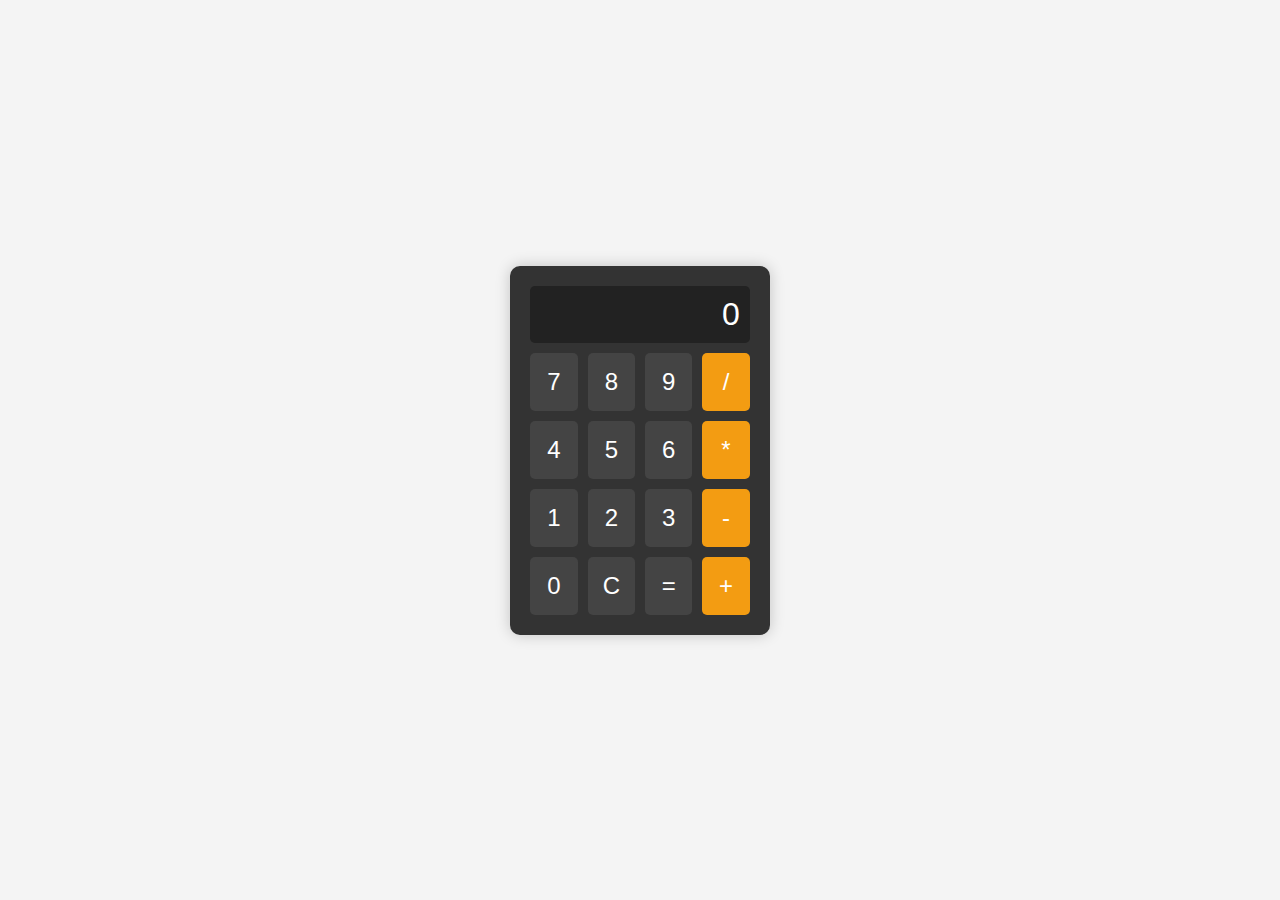
<file: lab016/index.html>
<!DOCTYPE html>
<html lang="pt-br">
<head>
    <meta charset="UTF-8">
    <meta name="viewport" content="width=device-width, initial-scale=1.0">
    <title>Calculadora</title>
    <link rel="stylesheet" href="styles.css">
</head>
<body>
    <div class="calculadora">
        <div id="resultado" class="tela">0</div>
        <div class="botoes">
            <button class="btn" onclick="adicionarNumero('7')">7</button>
            <button class="btn" onclick="adicionarNumero('8')">8</button>
            <button class="btn" onclick="adicionarNumero('9')">9</button>
            <button class="btn operador" onclick="adicionarOperacao('/')">/</button>

            <button class="btn" onclick="adicionarNumero('4')">4</button>
            <button class="btn" onclick="adicionarNumero('5')">5</button>
            <button class="btn" onclick="adicionarNumero('6')">6</button>
            <button class="btn operador" onclick="adicionarOperacao('*')">*</button>

            <button class="btn" onclick="adicionarNumero('1')">1</button>
            <button class="btn" onclick="adicionarNumero('2')">2</button>
            <button class="btn" onclick="adicionarNumero('3')">3</button>
            <button class="btn operador" onclick="adicionarOperacao('-')">-</button>

            <button class="btn" onclick="adicionarNumero('0')">0</button>
            <button class="btn" onclick="limpar()">C</button>
            <button class="btn" onclick="calcular()">=</button>
            <button class="btn operador" onclick="adicionarOperacao('+')">+</button>
        </div>
    </div>
    <script src="script.js"></script>
</body>
</html>
</file>
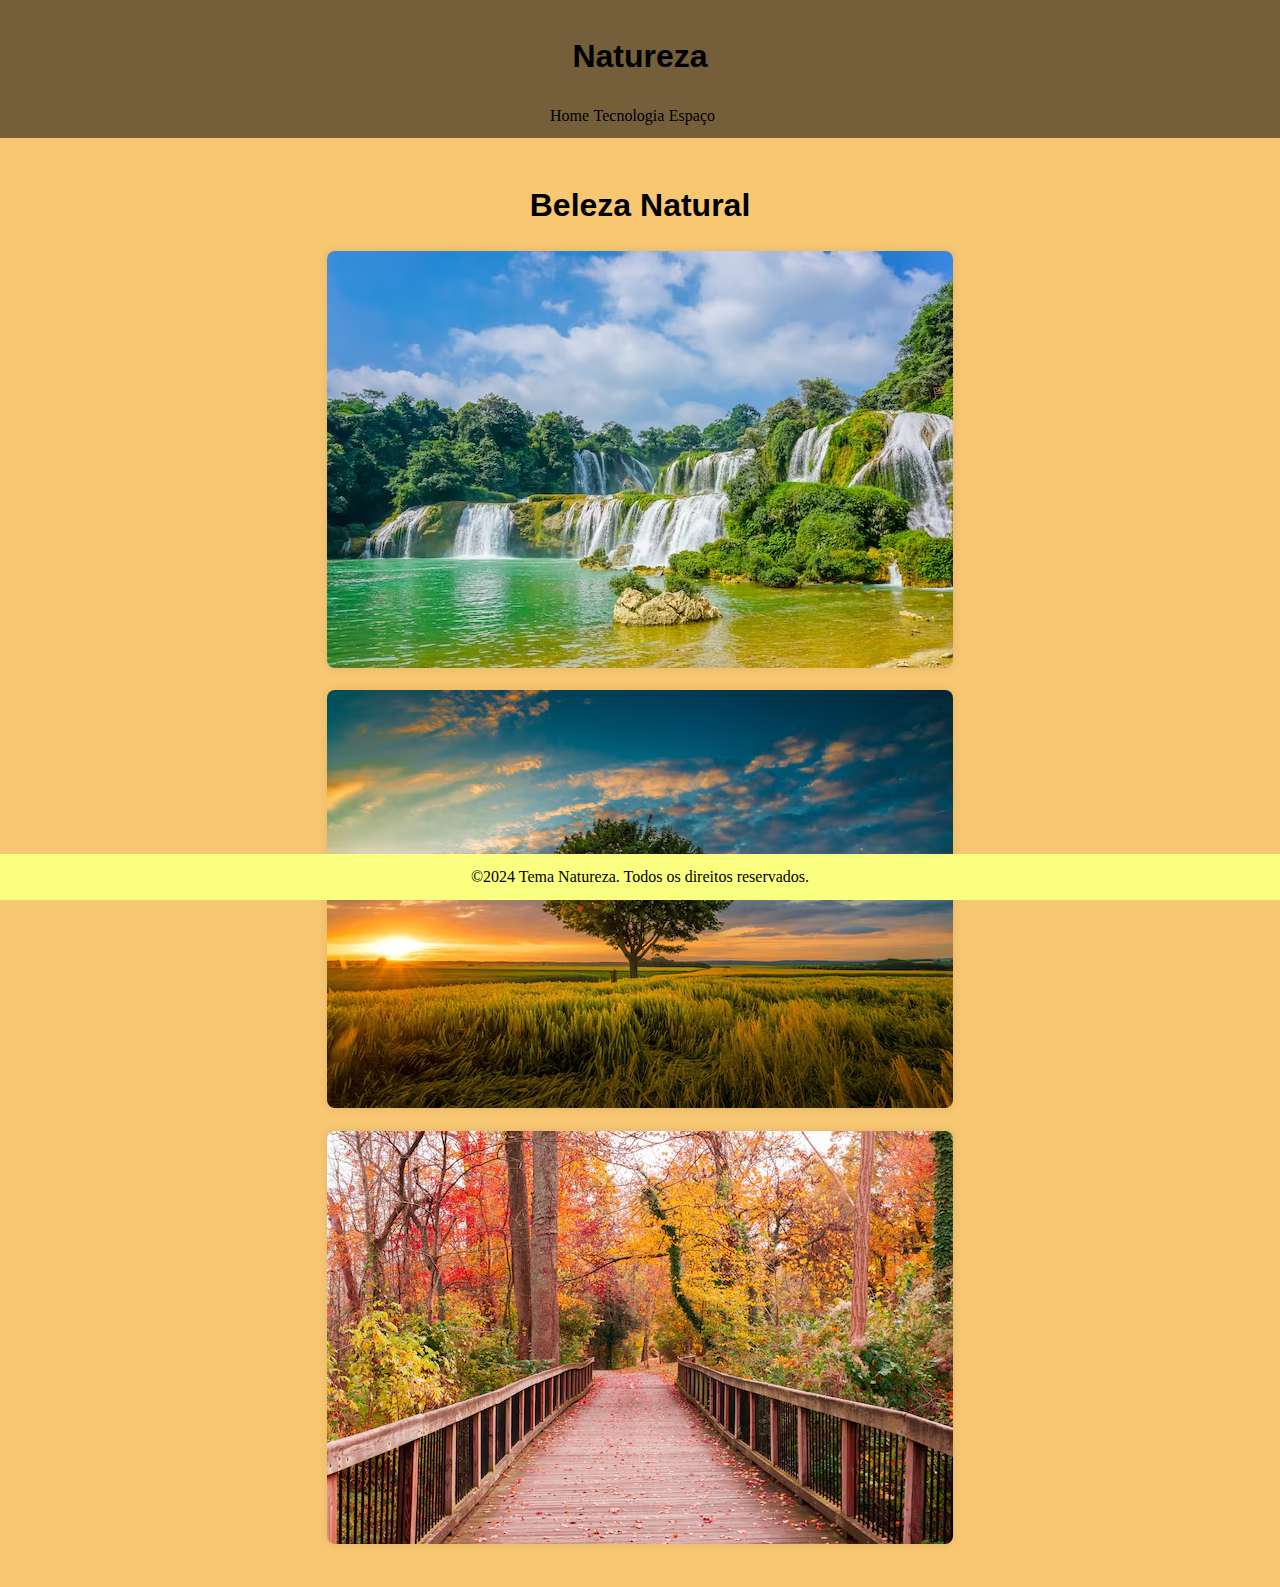
<file: lab04/Roteiro/index.html>
<!DOCTYPE html>
<html lang="pt-br">

<head>
    <meta charset="UTF-8">
    <meta name="viewport" content="width=device-width, initial-scale=1.0">
    <title>Exemplo de Background em CSS</title>
    <link rel="stylesheet" href="styles.css">
    <title>Natureza</title>
    <header><h1>Natureza</h1>
        <nav>
            <ul>
                <li>
                    <a href="index.html">Home</a>
                    <a href="tech.html">Tecnologia</a>
                    <a href="space.html">Espaço</a>
                </li>
            </ul>
        </nav>
        </header>
</head>

<body>

    <main>
        <h1>Beleza Natural</h1>
        <img src="assets/nature/nature1.avif">
        <img src="assets/nature/nature2.avif">
        <img src="assets/nature/nature3.avif">
        
    </main>
</body>
<footer>©2024 Tema Natureza. Todos os direitos reservados.</footer>
</html>
</file>
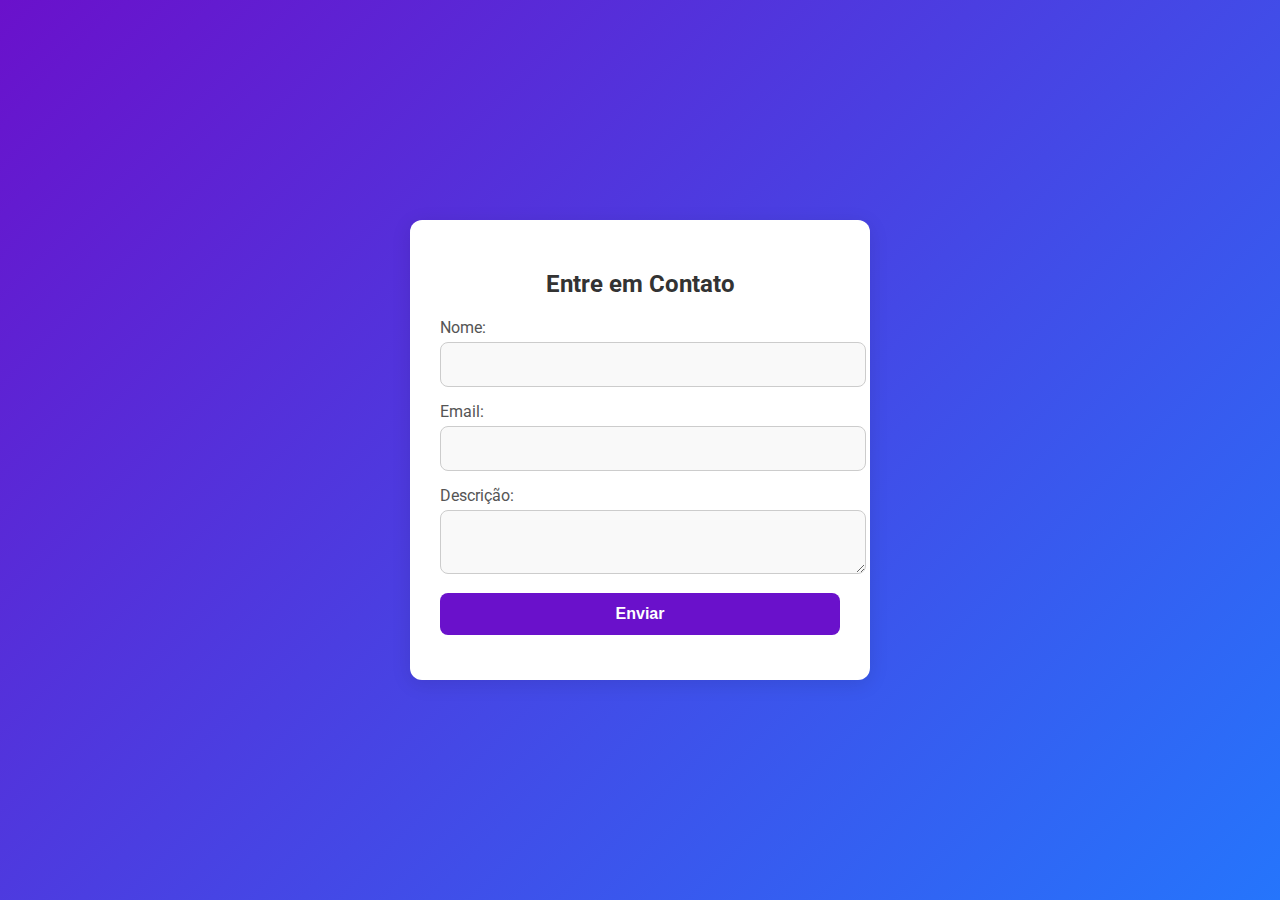
<file: lab128/public/index.html>
<!DOCTYPE html>
<html lang="pt-br">
<head>
    <meta charset="UTF-8">
    <meta name="viewport" content="width=device-width, initial-scale=1.0">
    <title>Formulário de Contato</title>
    <link href="https://fonts.googleapis.com/css2?family=Roboto:wght@300;400;700&display=swap" rel="stylesheet">
    <link rel="stylesheet" href="style.css">
</head>
<body>
    <div class="form-wrapper">
        <h2>Entre em Contato</h2>
        <form id="contactForm">
            <label for="name">Nome:</label>
            <input type="text" id="name" name="name" required>

            <label for="email">Email:</label>
            <input type="email" id="email" name="email" required>

            <label for="description">Descrição:</label>
            <textarea id="description" name="description" required></textarea>

            <button type="submit">Enviar</button>
        </form>
        <div id="message"></div>
    </div>

    <script src="script.js"></script>
</body>
</html>
</file>
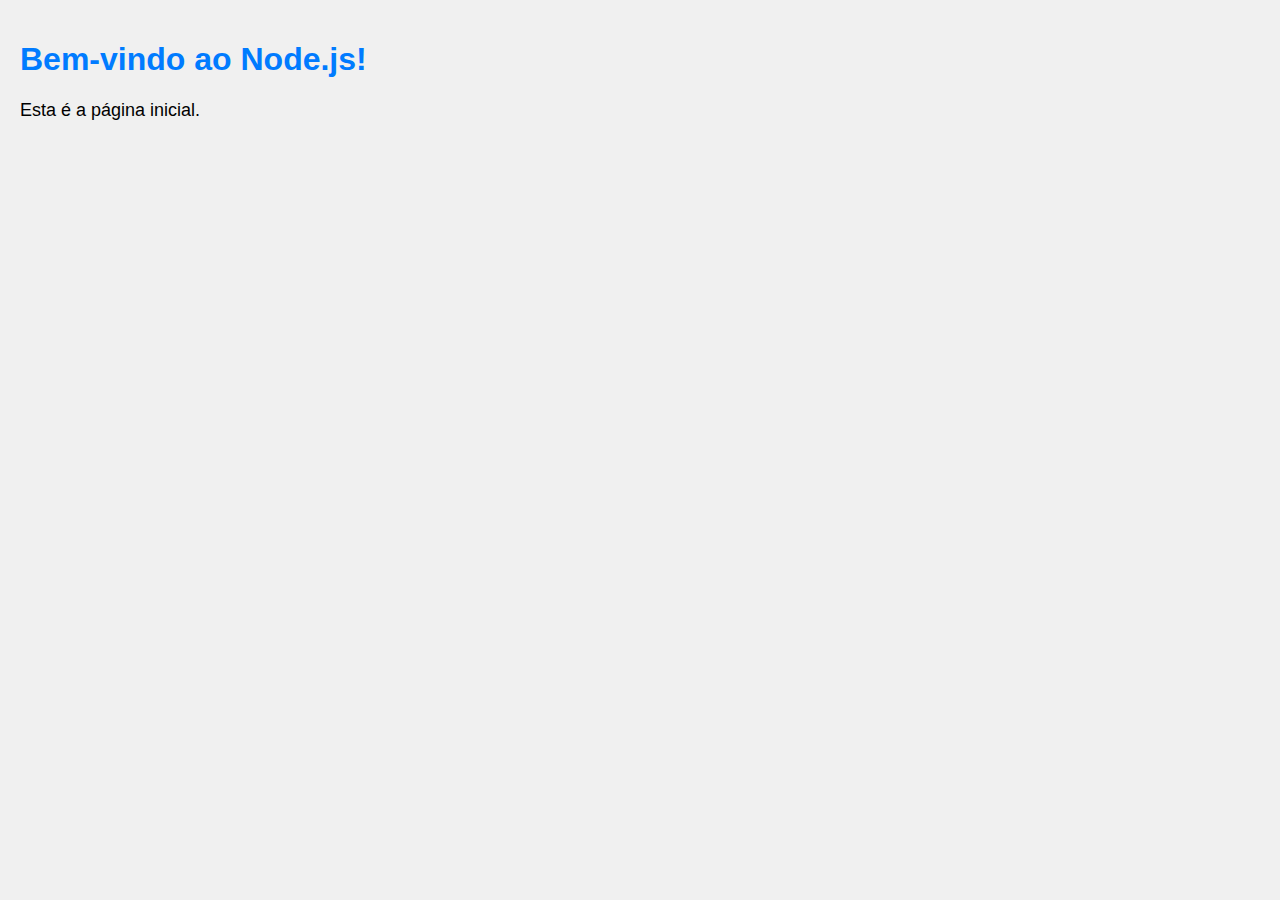
<file: lab64/public/index.html>
<!DOCTYPE html>
<html lang="en">
<head>
    <meta charset="UTF-8">
    <meta name="viewport" content="width=device-width, initial-scale=1.0">
    <title>Bem-vindo ao Node.js!</title>
    <link rel="stylesheet" href="styles.css">
</head>
<body>
    <h1>Bem-vindo ao Node.js!</h1>
    <p>Esta é a página inicial.</p>
</body>
</html>
</file>
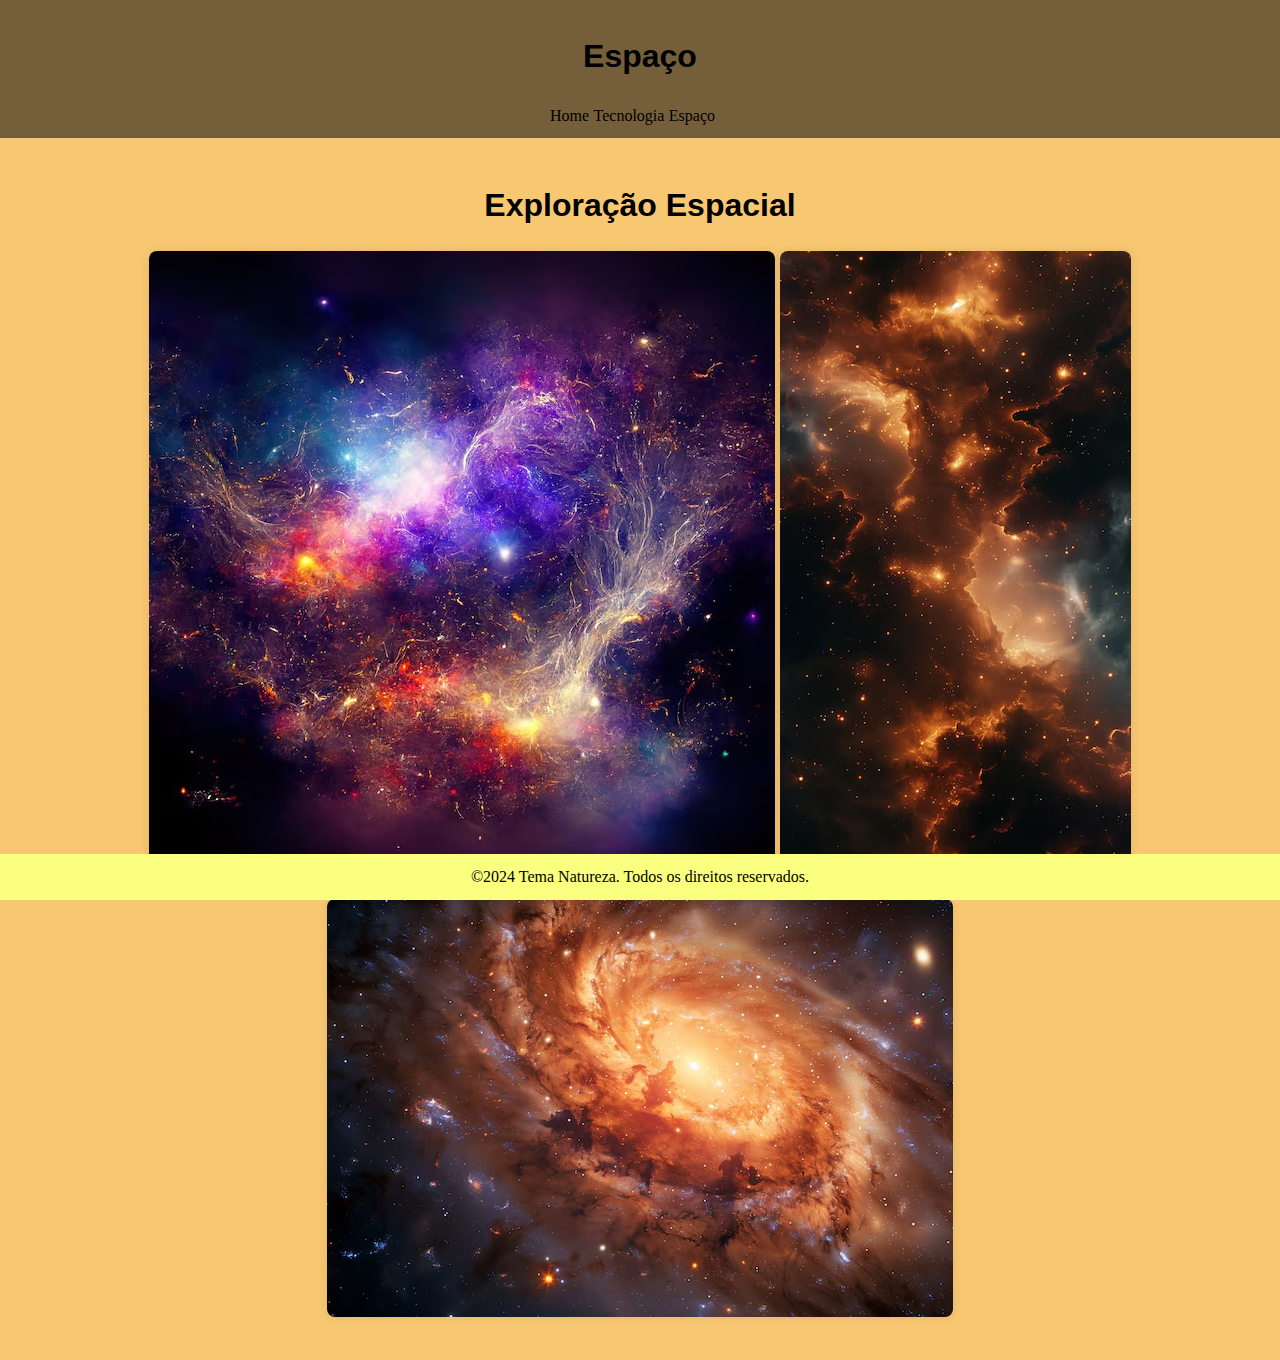
<file: lab04/Roteiro/space.html>
<!DOCTYPE html>
<html lang="pt-br">

<head>
    <meta charset="UTF-8">
    <meta name="viewport" content="width=device-width, initial-scale=1.0">
    <title>Exemplo de Background em CSS</title>
    <link rel="stylesheet" href="styles.css">
    <title>Espaço</title>
    <header><h1>Espaço</h1>
        <nav>
            <ul>
                <li>
                    <a href="index.html">Home</a>
                    <a href="tech.html">Tecnologia</a>
                    <a href="space.html">Espaço</a>
                </li>
            </ul>
        </nav>
        </header>
</head>

<body>

    <main>
        <h1>Exploração Espacial</h1>
        <img src="assets/space/space1.avif">
        <img src="assets/space/space2.avif">
        <img src="assets/space/space3.avif">
        
    </main>
</body>
<footer>©2024 Tema Natureza. Todos os direitos reservados.</footer>
</html>
</file>
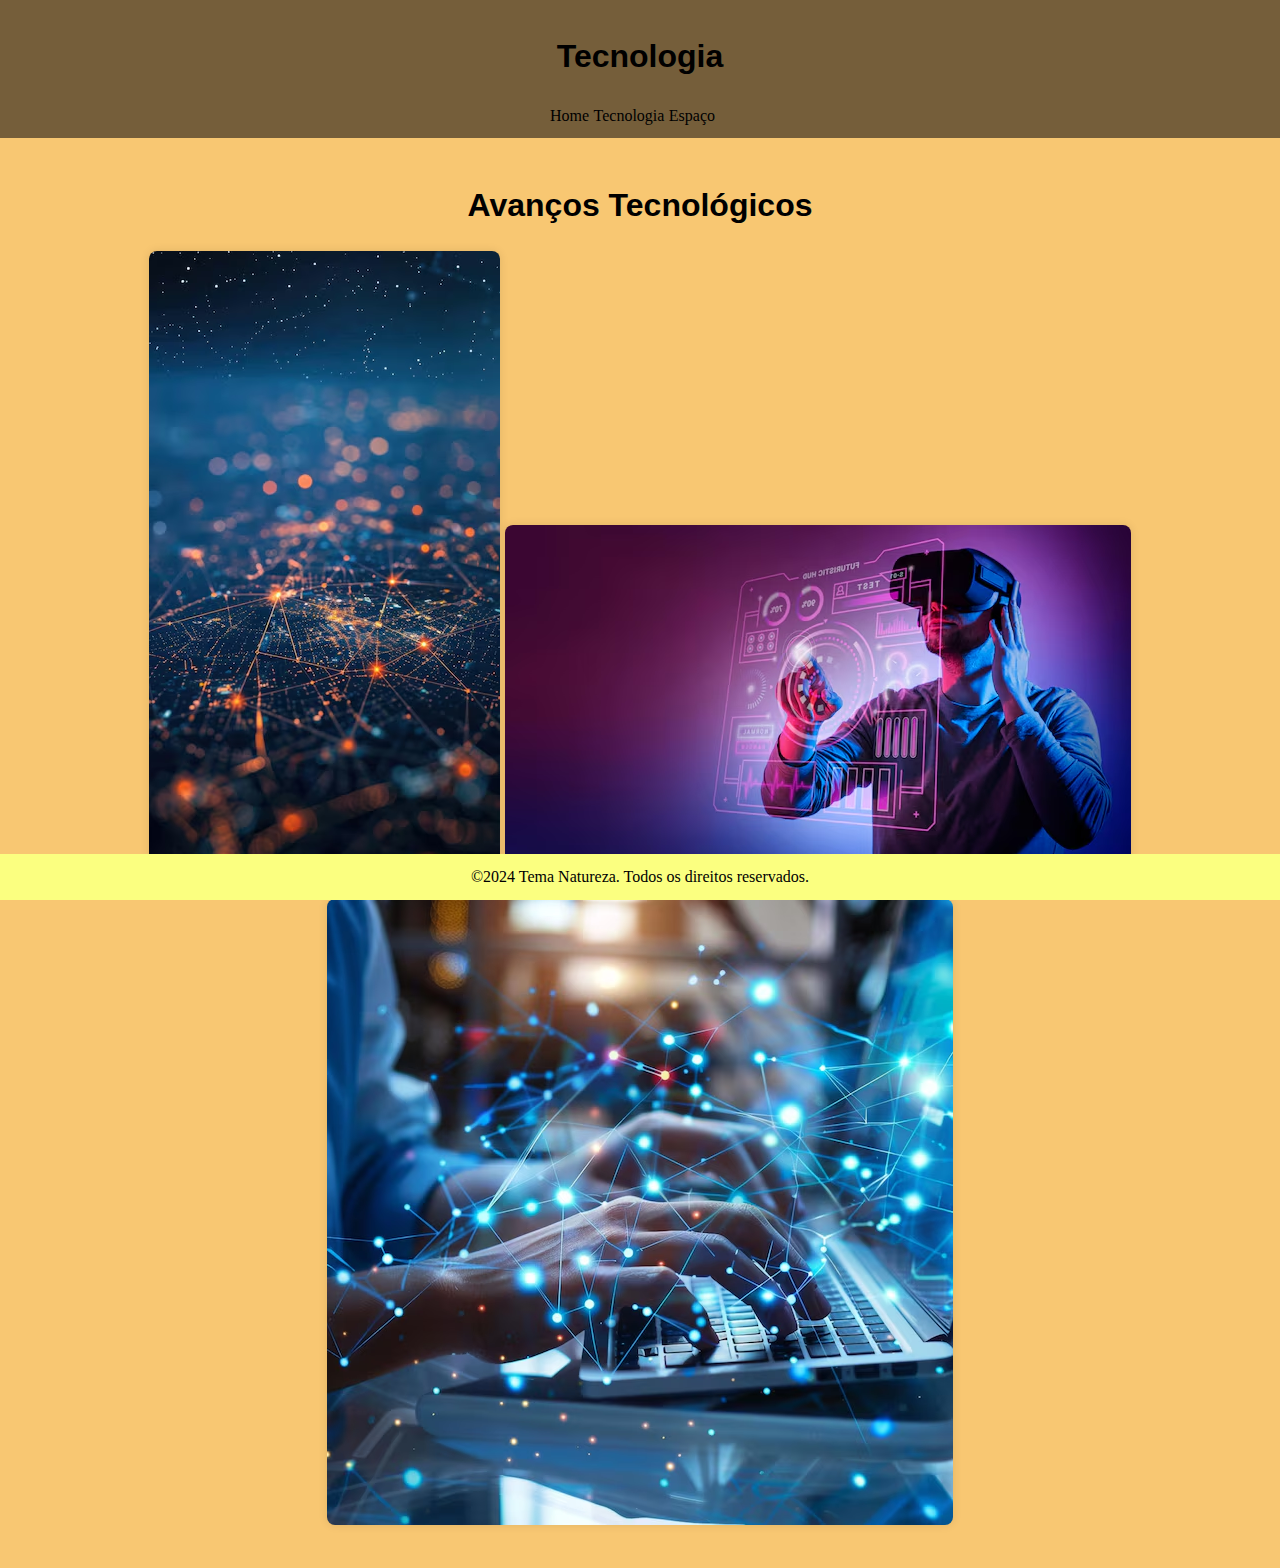
<file: lab04/Roteiro/tech.html>
<!DOCTYPE html>
<html lang="pt-br">

<head>
    <meta charset="UTF-8">
    <meta name="viewport" content="width=device-width, initial-scale=1.0">
    <title>Exemplo de Background em CSS</title>
    <link rel="stylesheet" href="styles.css">
    <title>Tecnologia</title>
    <header><h1>Tecnologia</h1>
        <nav>
            <ul>
                <li>
                    <a href="index.html">Home</a>
                    <a href="tech.html">Tecnologia</a>
                    <a href="space.html">Espaço</a>
                </li>
            </ul>
        </nav>
        </header>
</head>

<body>

    <main>
        <h1>Avanços Tecnológicos</h1>
        <img src="assets/tech/tech1.avif">
        <img src="assets/tech/tech2.avif">
        <img src="assets/tech/tech3.avif">
        
    </main>
</body>
<footer>©2024 Tema Natureza. Todos os direitos reservados.</footer>
</html>
</file>
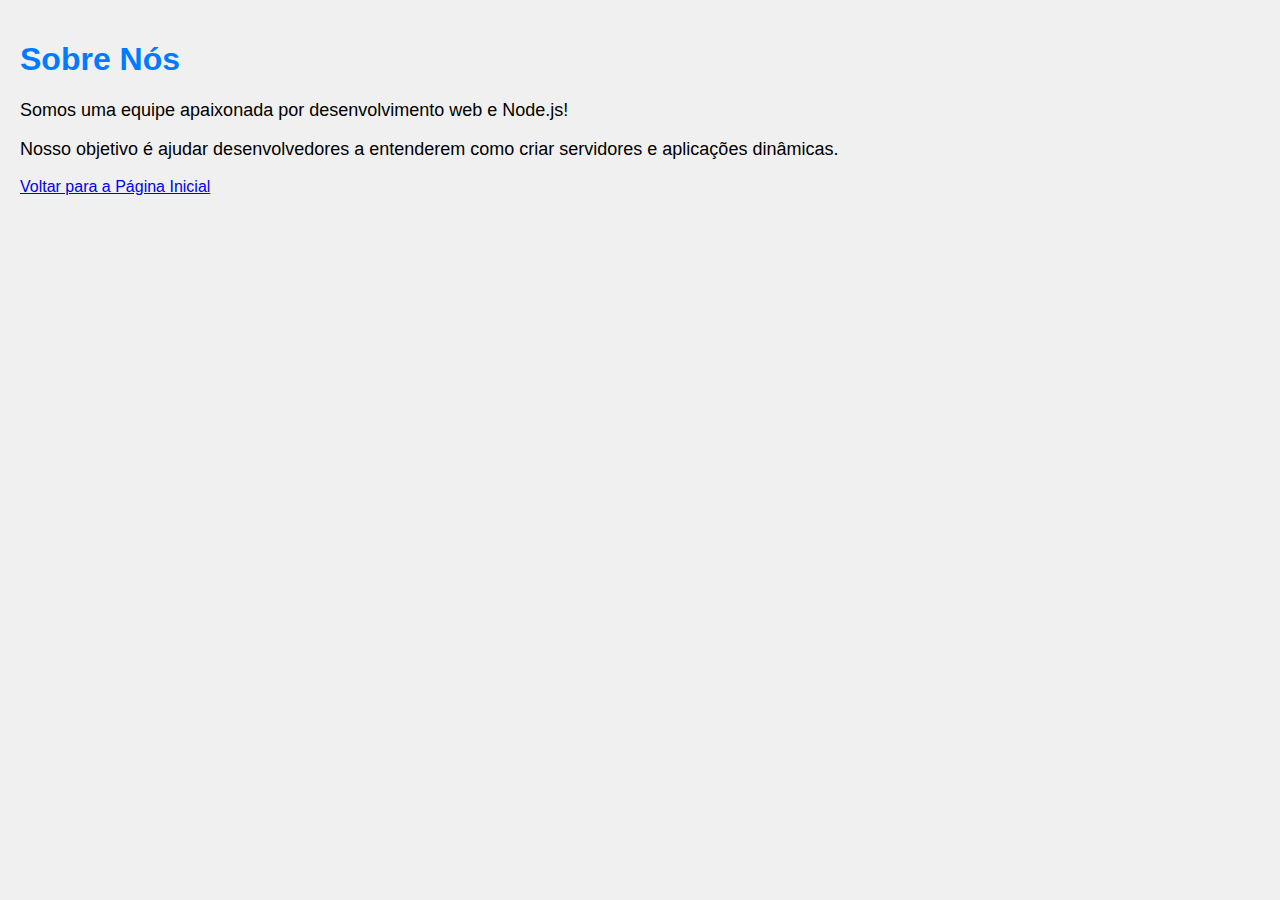
<file: lab64/public/about.html>
<!DOCTYPE html>
<html lang="pt-br">
<head>
    <meta charset="UTF-8">
    <meta name="viewport" content="width=device-width, initial-scale=1.0">
    <title>Sobre Nós</title>
    <link rel="stylesheet" href="styles.css">
</head>
<body>
    <h1>Sobre Nós</h1>
    <p>Somos uma equipe apaixonada por desenvolvimento web e Node.js!</p>
    <p>Nosso objetivo é ajudar desenvolvedores a entenderem como criar servidores e aplicações dinâmicas.</p>

    <a href="/">Voltar para a Página Inicial</a>
</body>
</html>
</file>
<file: lab016/styles.css>
body {
    font-family: Arial, sans-serif;
    display: flex;
    justify-content: center;
    align-items: center;
    height: 100vh;
    background-color: #f4f4f4;
    margin: 0;
}

.calculadora {
    background-color: #333;
    padding: 20px;
    border-radius: 10px;
    box-shadow: 0px 0px 15px rgba(0, 0, 0, 0.2);
}

.tela {
    background-color: #222;
    color: #fff;
    font-size: 2em;
    padding: 10px;
    text-align: right;
    border-radius: 5px;
    margin-bottom: 10px;
}

.botoes {
    display: grid;
    grid-template-columns: repeat(4, 1fr);
    gap: 10px;
}

.btn {
    background-color: #444;
    color: #fff;
    font-size: 1.5em;
    padding: 15px;
    border: none;
    border-radius: 5px;
    cursor: pointer;
    transition: background-color 0.3s;
}

.btn:hover {
    background-color: #555;
}

.operador {
    background-color: #f39c12;
}

.operador:hover {
    background-color: #e67e22;
}
</file>
<file: lab04/Roteiro/styles.css>
body {
    font-family: Impact, sans-serif;
    margin: 0;
    padding: 0;
    background-color: #f8c772;
    line-height: 1.6;
}

header {
    background-color: #755e3a;
    color: rgb(0, 0, 0);
    padding: 10px 0;
    text-align: center;
}

nav ul {
    list-style-type: none;
    margin: 0;
    padding: 0;
}

nav ul li {
    display: inline;
    margin-right: 15px;
}

nav ul li a {
    color: rgb(0, 0, 0);
    text-decoration: none;
    font-family:"Impact";
}

main {
    padding: 20px;
    text-align: center;
}

main img {
    max-width: 100%;
    height: auto;
    margin-bottom: 15px;
    border-radius: 8px;
    box-shadow: 0px 0px 10px rgba(0, 0, 0, 0.1);
}

footer {
    background-color: #fbff80;
    color: rgb(0, 0, 0);
    text-align: center;
    padding: 10px 0;
    position: fixed;
    bottom: 0;
    width: 100%;
    font-family:"Impact"
}

h1, h2 {
    margin-bottom: 20px;
}

p {
    margin-bottom: 20px;
}
</file>
<file: lab128/public/style.css>
body {
    font-family: 'Roboto', sans-serif;
    background: linear-gradient(135deg, #6a11cb, #2575fc); 
    display: flex;
    justify-content: center;
    align-items: center;
    height: 100vh;
    margin: 0;
}


.form-wrapper {
    background-color: white;
    padding: 30px;
    border-radius: 12px;
    box-shadow: 0 4px 20px rgba(0, 0, 0, 0.1);
    width: 400px;
    text-align: center;
}

h2 {
    font-weight: 700;
    color: #333;
    margin-bottom: 20px;
}


label {
    font-weight: 400;
    display: block;
    text-align: left;
    margin-bottom: 5px;
    color: #555;
}


input, textarea {
    width: 100%;
    padding: 12px;
    margin-bottom: 15px;
    border: 1px solid #ccc;
    border-radius: 8px;
    font-size: 16px;
    font-family: 'Roboto', sans-serif;
    background-color: #f9f9f9;
}

input:focus, textarea:focus {
    outline: none;
    border-color: #6a11cb;
    box-shadow: 0 0 5px rgba(106, 17, 203, 0.5);
}


button {
    background-color: #6a11cb;
    color: white;
    border: none;
    padding: 12px;
    width: 100%;
    border-radius: 8px;
    font-size: 16px;
    cursor: pointer;
    transition: background-color 0.3s ease;
    font-weight: bold;
}


button:hover {
    background-color: #2575fc;
}


#message {
    margin-top: 15px;
    font-size: 14px;
    color: #333;
}
</file>
<file: lab64/public/styles.css>
body {
    font-family: Arial, sans-serif;
    background-color: #f0f0f0;
    margin: 0;
    padding: 20px;
}

h1 {
    color: #007BFF;
}

p {
    font-size: 18px;
}
</file>
